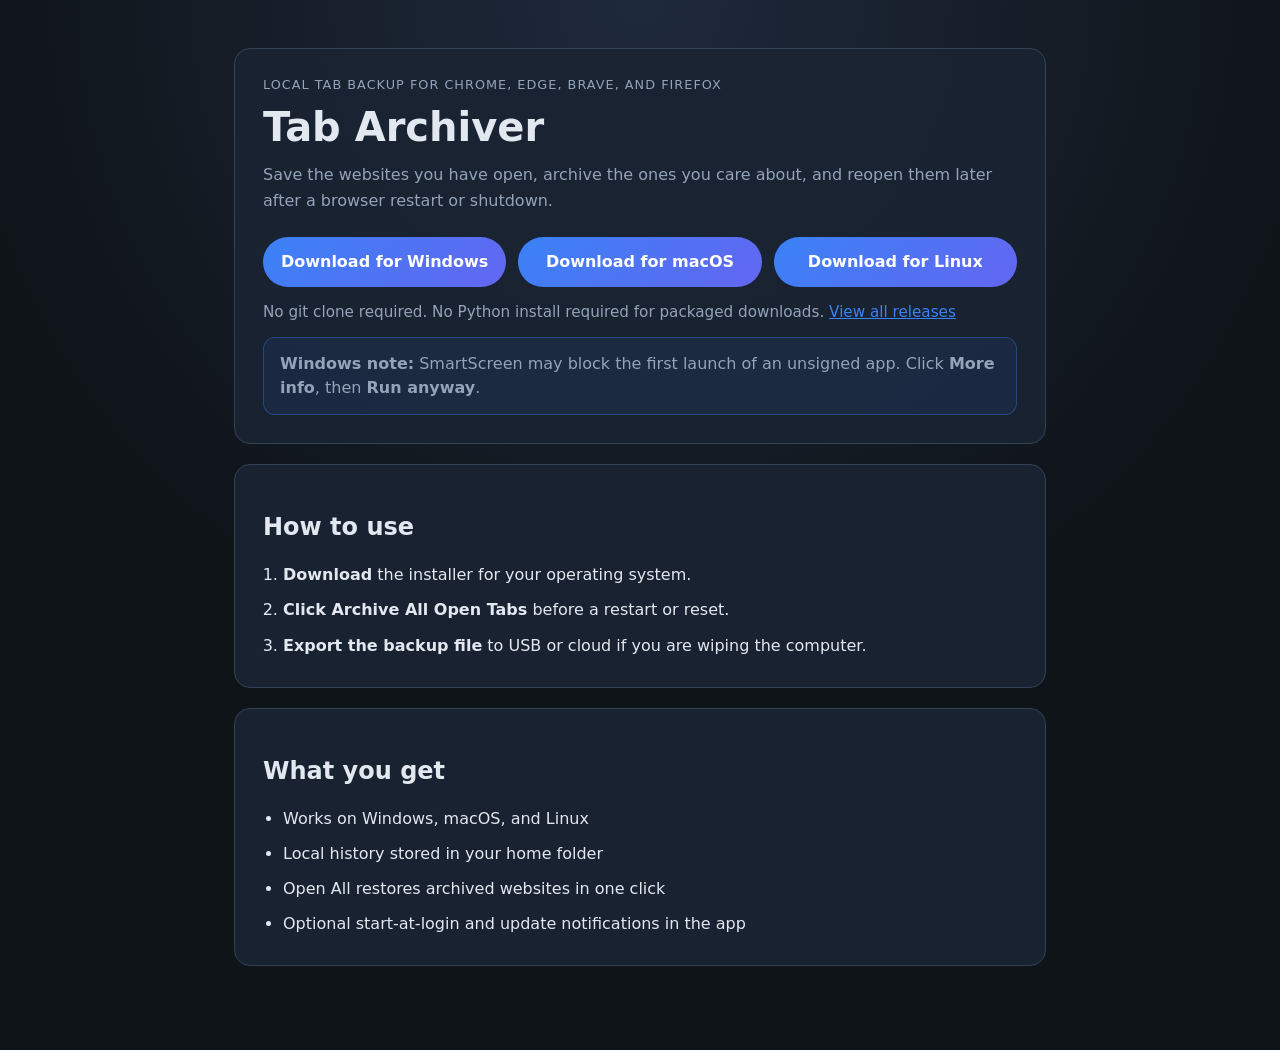
<file: docs/index.html>
<!DOCTYPE html>
<html lang="en">
  <head>
    <meta charset="UTF-8" />
    <meta name="viewport" content="width=device-width, initial-scale=1.0" />
    <title>Tab Archiver — Download</title>
    <link rel="stylesheet" href="install.css" />
  </head>
  <body>
    <main class="page">
      <section class="hero">
        <p class="eyebrow">Local tab backup for Chrome, Edge, Brave, and Firefox</p>
        <h1>Tab Archiver</h1>
        <p class="lede">
          Save the websites you have open, archive the ones you care about, and reopen them later after a browser restart or shutdown.
        </p>
        <div class="downloads">
          <a id="downloadWindows" class="download-button" href="#">Download for Windows</a>
          <a id="downloadMac" class="download-button" href="#">Download for macOS</a>
          <a id="downloadLinux" class="download-button" href="#">Download for Linux</a>
        </div>
        <p class="note">
          No git clone required. No Python install required for packaged downloads.
          <a id="latestReleaseLink" href="#">View all releases</a>
        </p>
        <div class="notice">
          <strong>Windows note:</strong> SmartScreen may block the first launch of an unsigned app.
          Click <strong>More info</strong>, then <strong>Run anyway</strong>.
        </div>
      </section>

      <section class="steps">
        <h2>How to use</h2>
        <ol>
          <li><strong>Download</strong> the installer for your operating system.</li>
          <li><strong>Click Archive All Open Tabs</strong> before a restart or reset.</li>
          <li><strong>Export the backup file</strong> to USB or cloud if you are wiping the computer.</li>
        </ol>
      </section>

      <section class="details">
        <h2>What you get</h2>
        <ul>
          <li>Works on Windows, macOS, and Linux</li>
          <li>Local history stored in your home folder</li>
          <li>Open All restores archived websites in one click</li>
          <li>Optional start-at-login and update notifications in the app</li>
        </ul>
      </section>
    </main>

    <script>
      const repo = "costebk08/tab-archiver";
      const latestRelease = `https://github.com/${repo}/releases/latest`;
      const downloads = {
        windows: `${latestRelease}/download/Tab-Archiver-Windows.zip`,
        mac: `${latestRelease}/download/Tab-Archiver-macOS.dmg`,
        linux: `${latestRelease}/download/Tab-Archiver-Linux.tar.gz`,
      };

      document.getElementById("downloadWindows").href = downloads.windows;
      document.getElementById("downloadMac").href = downloads.mac;
      document.getElementById("downloadLinux").href = downloads.linux;
      document.getElementById("latestReleaseLink").href = latestRelease;
    </script>
  </body>
</html>
</file>
<file: docs/install.css>
:root {
  color-scheme: dark;
  --bg: #0f1419;
  --surface: #1a2332;
  --text: #e2e8f0;
  --muted: #94a3b8;
  --accent: #3b82f6;
}

* {
  box-sizing: border-box;
}

body {
  margin: 0;
  font-family: "Segoe UI", system-ui, -apple-system, sans-serif;
  background: radial-gradient(circle at top, #1e293b 0%, var(--bg) 55%);
  color: var(--text);
}

.page {
  max-width: 860px;
  margin: 0 auto;
  padding: 3rem 1.5rem 4rem;
}

.hero,
.steps,
.details {
  background: rgba(26, 35, 50, 0.92);
  border: 1px solid #334155;
  border-radius: 16px;
  padding: 1.75rem;
  margin-bottom: 1.25rem;
}

.eyebrow {
  margin: 0 0 0.75rem;
  color: var(--muted);
  text-transform: uppercase;
  letter-spacing: 0.08em;
  font-size: 0.8rem;
}

h1 {
  margin: 0 0 0.75rem;
  font-size: 2.5rem;
}

.lede {
  margin: 0 0 1.5rem;
  color: var(--muted);
  line-height: 1.6;
}

.downloads {
  display: grid;
  gap: 0.75rem;
  margin-bottom: 1rem;
}

.download-button {
  display: block;
  text-align: center;
  padding: 0.95rem 1rem;
  border-radius: 999px;
  background: linear-gradient(135deg, var(--accent), #6366f1);
  color: white;
  text-decoration: none;
  font-weight: 600;
}

.note {
  margin: 0;
  color: var(--muted);
  font-size: 0.95rem;
}

.note a {
  color: var(--accent);
}

.notice {
  margin-top: 1rem;
  padding: 0.9rem 1rem;
  border-radius: 12px;
  border: 1px solid rgba(59, 130, 246, 0.35);
  background: rgba(59, 130, 246, 0.08);
  color: var(--muted);
  line-height: 1.5;
}

ol,
ul {
  margin: 0;
  padding-left: 1.25rem;
  line-height: 1.7;
}

li + li {
  margin-top: 0.5rem;
}

@media (min-width: 720px) {
  .downloads {
    grid-template-columns: repeat(3, 1fr);
  }
}
</file>
